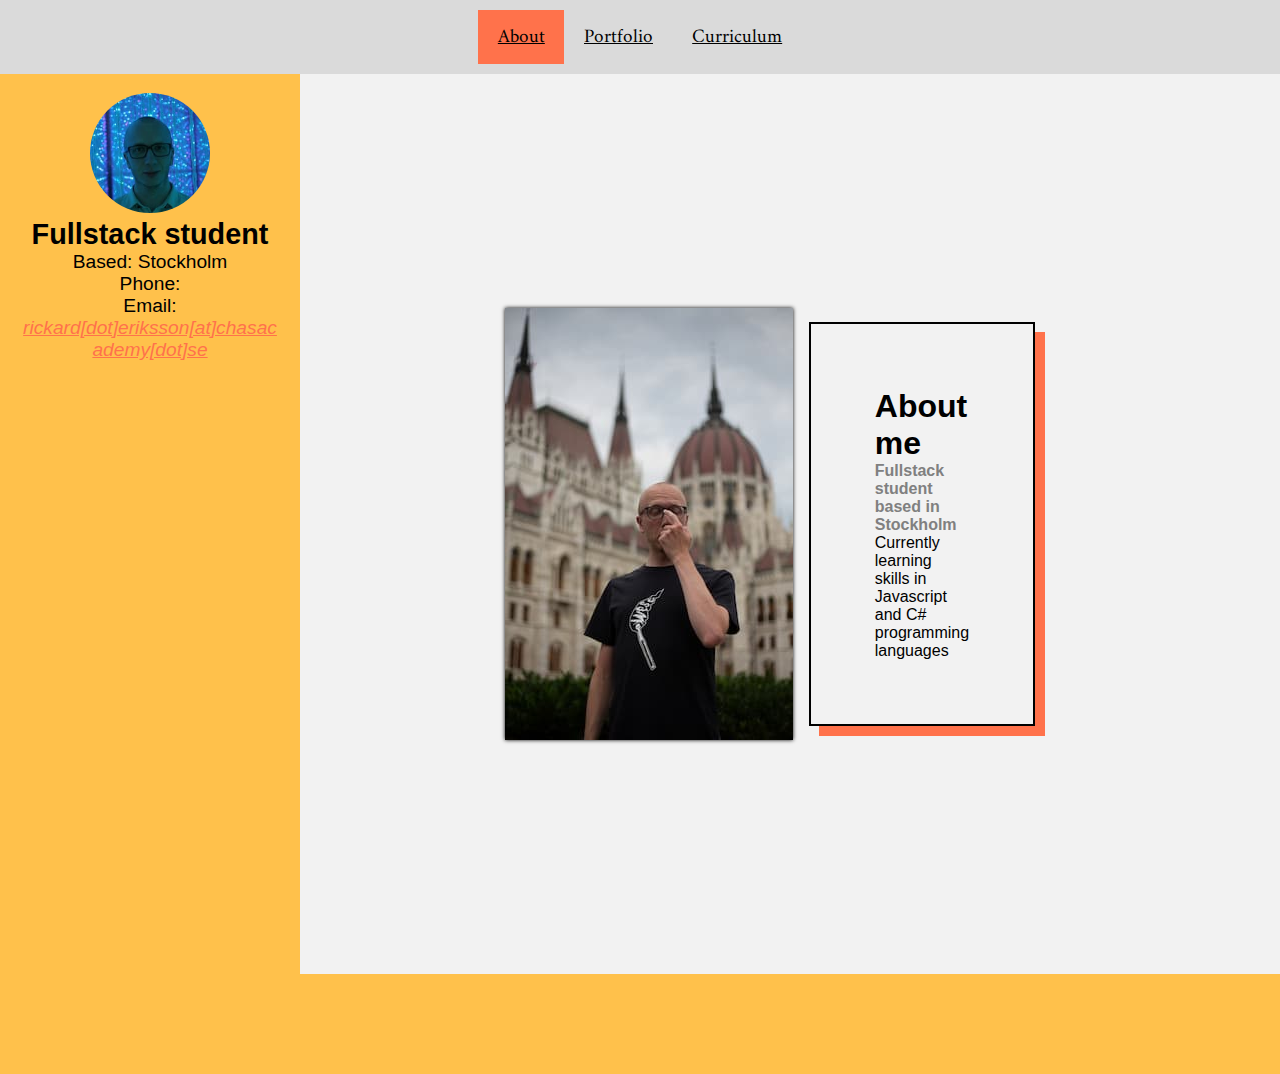
<file: index.html>
<!DOCTYPE html>
<html lang="en">

<head>

    <meta charset="UTF-8">
    <meta http-equiv="X-UA-Compatible" content="IE=edge">
    <meta name="viewport" content="width=device-width, initial-scale=1.0">
    <link rel="stylesheet" href="https://fonts.googleapis.com/css?family=Capriola">
    <link rel="stylesheet" href="style.css">
    <link rel="shortcut icon" href="#">
    <title>Rickard Home</title>
</head>

<body>
    <div class="hero">
        <header class="header">
            <!-- <h1>Header</h1> -->
            <nav class="navigation">
                <ul class="nav">
                    <!-- HIGHLIGHT NAVBAR WITH ACTIVE TAG -->
                    <li class="nav-item active"><a href="index.html" class="home">About</a></li>
                    <!-- <li class="nav-item"><a href="html-pages/about-me.html" class="about">About</a></li> -->
                    <li class="nav-item"><a href="portfolio.html" class="Portfolio">Portfolio</a></li>
                    <!-- <li class="nav-item"><a href="/CV-take-3/html-pages/about-me.html" class="about">About</a></li> -->
                    <li class="nav-item"><a href="curriculum.html" class="curriculum">Curriculum</a></li>
                </ul>
            </nav>
        </header>
        <div class="about-container">
            <aside>
                <img src="img/about-portrait.jpg" alt="portrait" class="aside-img">
                <h2>Fullstack student</h2>
                <p>Based: Stockholm</p>
                <p>Phone:</p>
                <p>Email: <a href="https://chasacademy.se"
                        class="chas-link">rickard[dot]eriksson[at]chasacademy[dot]se</a></p>
            </aside>
            <div class="about-content">
                <img src="img/about-me-pic.jpg" alt="this is me" class="content-img">
                <div class="about-text">
                    <h1>About me</h1>
                    <p id="me-id">Fullstack student based in Stockholm</p>
                    <p>Currently learning skills in Javascript and C# programming languages</p>
                </div>
            </div>
        </div>
    </div>
    <footer class="footer">
    </footer>
    <script src="app.js"></script>
</body>


</html>
</file>
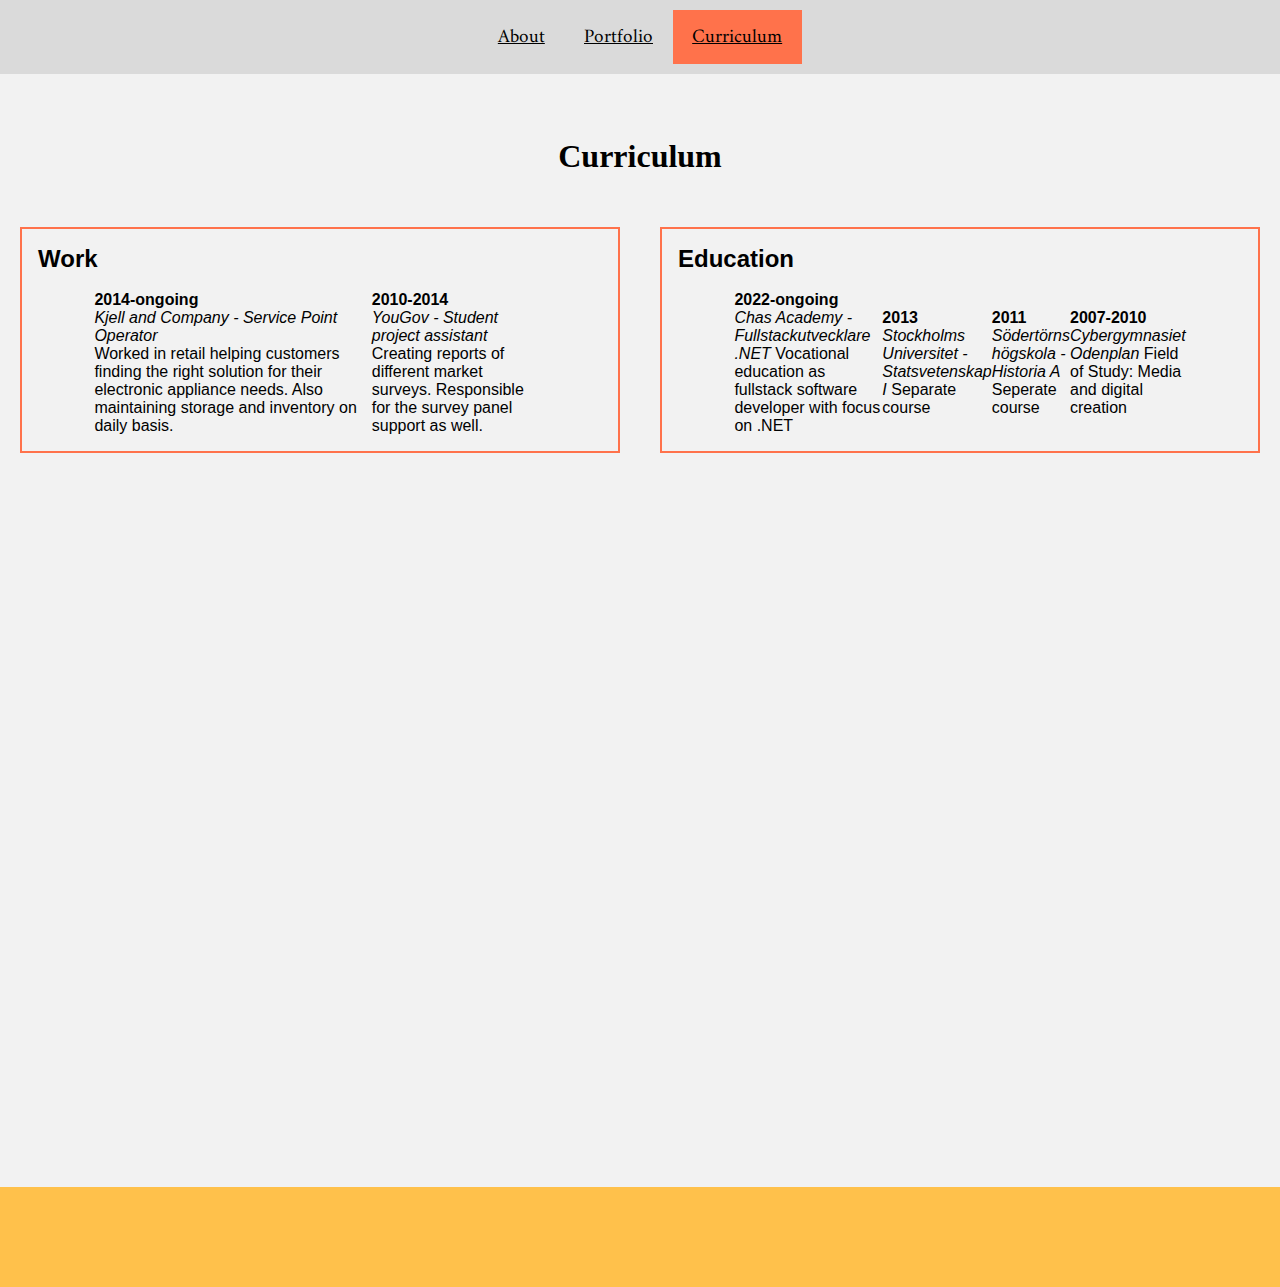
<file: curriculum.html>
<!DOCTYPE html>
<html lang="en">

<head>
    <meta charset="UTF-8">
    <meta http-equiv="X-UA-Compatible" content="IE=edge">
    <meta name="viewport" content="width=device-width, initial-scale=1.0">
    <link rel="stylesheet" href="style.css">
    <link rel="stylesheet" href="https://fonts.googleapis.com/css?family=Capriola">
    <link rel="shortcut icon" href="#">
    <title>Rickard CV</title>
</head>

<body>
    <header class="header">
        <nav class="navigation">
            <ul class="nav">
                <!-- HIGHLIGHT NAVBAR WITH ACTIVE TAG -->
                <li class="nav-item"><a href="index.html" class="home">About</a></li>
                <li class="nav-item"><a href="portfolio.html" class="Portfolio">Portfolio</a></li>
                <!-- <li class="nav-item"><a href="/CV-take-3/html-pages/about-me.html" class="about">About</a></li> -->
                <li class="nav-item active"><a href="curriculum.html">Curriculum</a></li>
            </ul>
        </nav>
    </header>

    <!-- MODALKNAPPEN -->

    <h1 id="cv-header">Curriculum</h1>
    <div class="cv-content">
        <article class="cv-education">
            <!-- <h2>Education</h2> -->
            <h2 class="workHeader">Work</h2><br>
            <ul class="workList"></ul>
        </article>

        <article class="cv-jobs">
            <!-- <h2>Work experience</h2> -->
            <h2 class="educationHeader">Education</h2><br>
            <ul class="educationList"></ul>
        </article>
    </div>
    <footer class="footer">
    </footer>
    <script src="app.js"></script>
</body>



</html>
</file>
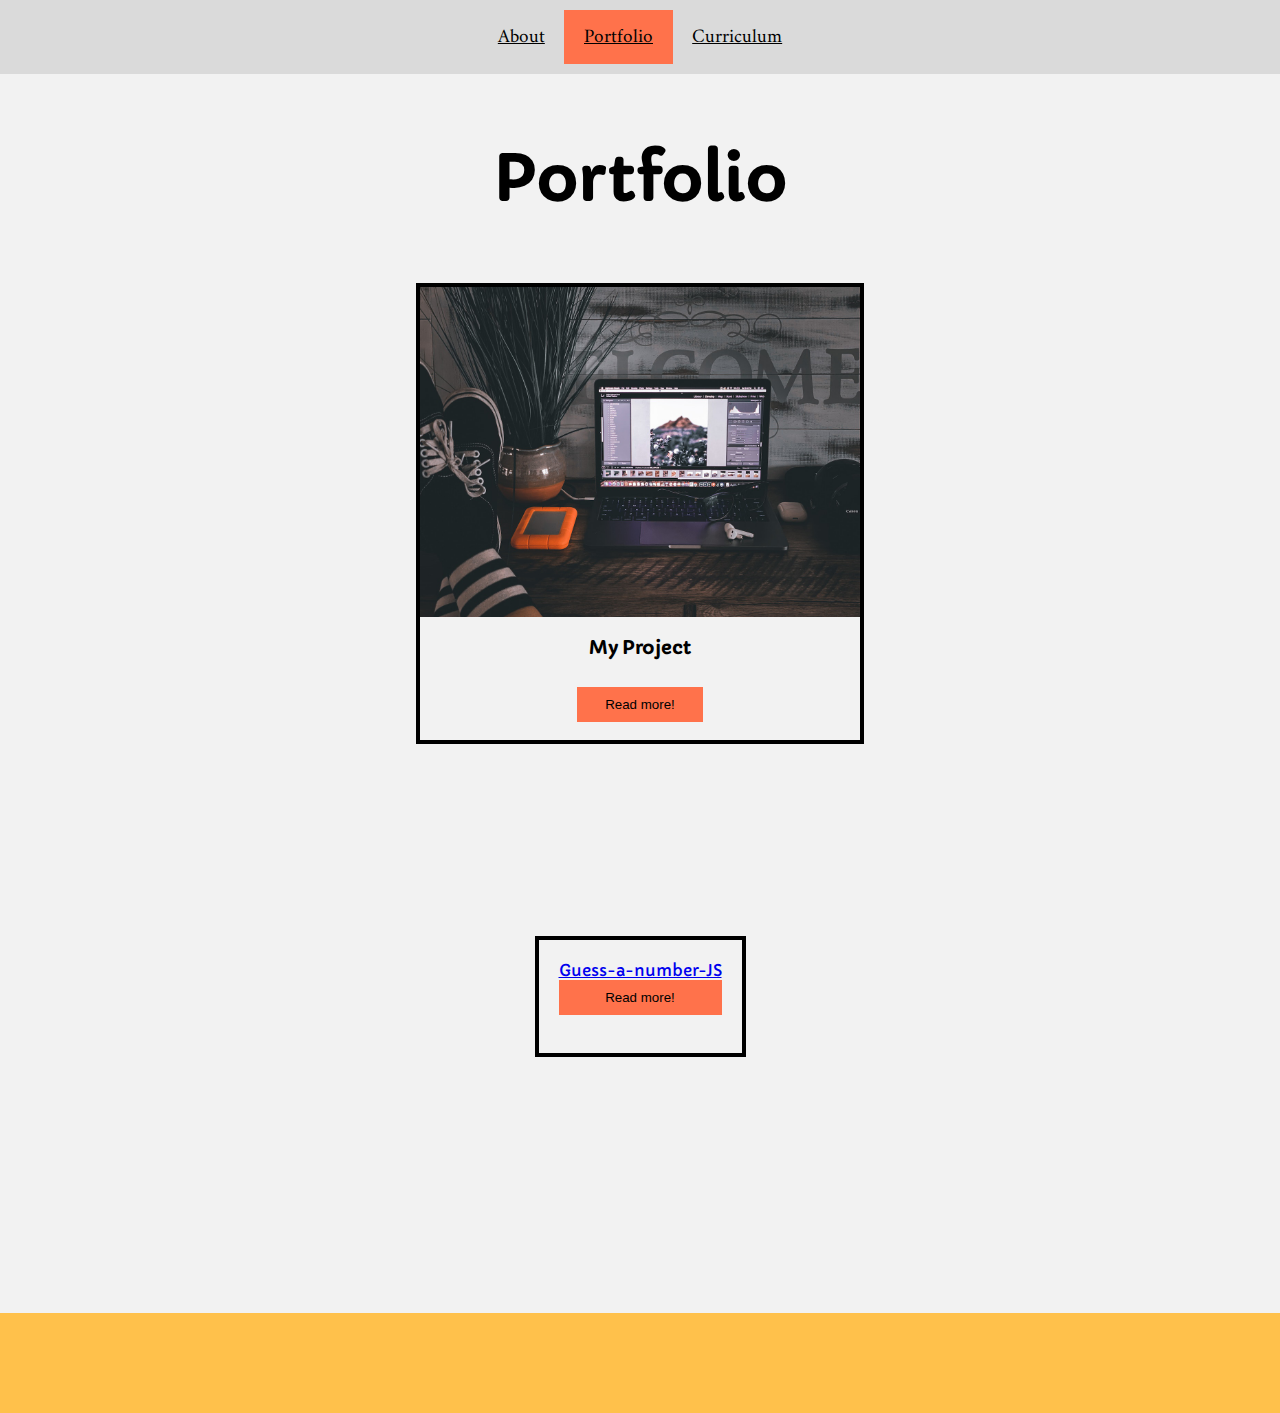
<file: portfolio.html>
<!DOCTYPE html>
<html lang="en">

<head>
    <meta charset="UTF-8">
    <meta http-equiv="X-UA-Compatible" content="IE=edge">
    <meta name="viewport" content="width=device-width, initial-scale=1.0">
    <link rel="stylesheet" href="style.css">
    <link rel="stylesheet" href="https://fonts.googleapis.com/css?family=Capriola">
    <link rel="shortcut icon" href="#">
    <title>Portfolio</title>
</head>

<body>
    <header class="header">
        <nav class="navigation">
            <nav class="navbar">
                <ul class="nav">
                    <!-- HIGHLIGHT NAVBAR WITH ACTIVE TAG -->
                    <li class="nav-item"><a href="index.html" class="about">About</a></li>
                    <li class="nav-item active"><a href="portfolio.jpg" class="Portfolio">Portfolio</a></li>
                    <li class="nav-item"><a href="curriculum.html" class="curriculum">Curriculum</a></li>
                </ul>
            </nav>
        </nav>
    </header>
    <div class="port-container">
        <h1>Portfolio</h1>
        <div class="port-card">
            <img src="./portfolio.jpg" alt="my project" style="width:100%" class="port-img">
            <div class="port-container">
                <h3><b>My Project</b></h3>
                <!-- <button><a href="#section1">"Read more...</a></button> -->
                <button class="modal-btn1" id="idModal1">Read more!</button>

                <div class="modal1">
                    <div class="modal-content1">
                        <span class="close-btn1">&times;</span>
                        <p>Here i developed a first draft of a website using only HTML and CSS in an
                            introductionary course on HTML and CSS. Cheers.</p>
                    </div>
                </div>
                <!-- <p>Lorem, ipsum dolor sit amet consectetur adipisicing.</p> -->
            </div>
        </div>
        <div class="port-card2">
            <a href="https://github.com/rieerep/Guess-a-number-JS">Guess-a-number-JS</a>
            <button class="modal-btn2" id="idModal2">Read more!</button>

            <div class="modal2">
                <div class="modal-content2">
                    <span class="close-btn2">&times;</span>
                    <p>I developed a <a href="https://github.com/rieerep/Guess-a-number-JS">Guess the number</a> game in
                        Javascript at a Code Jam Workshop inschool.</p>
                </div>
            </div>

        </div>
    </div>
    <footer class="footer"></footer>
    <script src="app.js"></script>
</body>


</html>
</file>
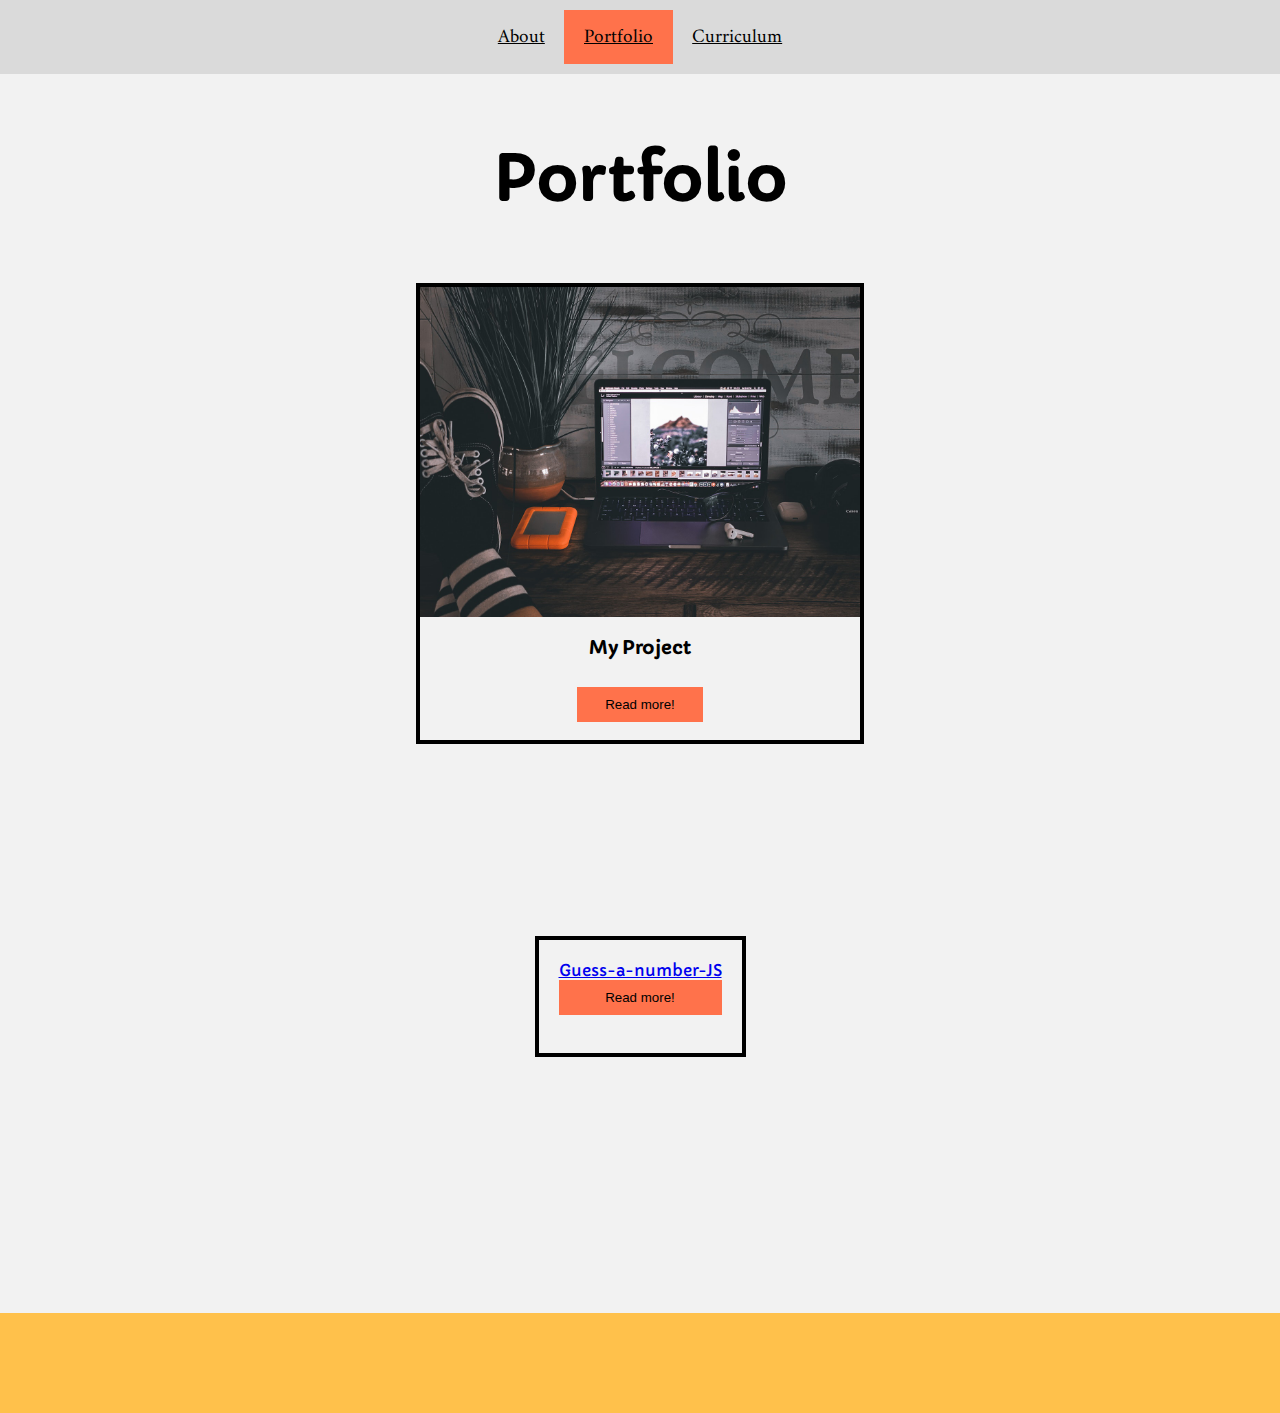
<file: html-pages/portfolio.html>
<!DOCTYPE html>
<html lang="en">

<head>
    <meta charset="UTF-8">
    <meta http-equiv="X-UA-Compatible" content="IE=edge">
    <meta name="viewport" content="width=device-width, initial-scale=1.0">
    <link rel="stylesheet" href="../style.css">
    <link rel="stylesheet" href="https://fonts.googleapis.com/css?family=Capriola">
    <link rel="shortcut icon" href="">
    <link rel="shortcut icon" href="#">
    <title>Portfolio</title>
</head>

<body>
    <header class="header">
        <!-- <h1>Header</h1> -->
        <nav class="navigation">
            <nav class="navbar">
                <ul class="nav">
                    <!-- HIGHLIGHT NAVBAR WITH ACTIVE TAG -->
                    <!-- <li class="nav-item"><a href="#home" class="home">Home</a></li> -->
                    <li class="nav-item"><a href="../index.html" class="about">About</a></li>
                    <li class="nav-item active"><a href="portfolio.html" class="Portfolio">Portfolio</a></li>
                    <!-- <li class="nav-item"><a href="/CV-take-3/html-pages/about-me.html" class="about">About</a></li> -->
                    <li class="nav-item"><a href="curriculum.html" class="curriculum">Curriculum</a></li>
                </ul>
            </nav>
            <!-- <p>Lorem ipsum dolor sit amet consectetur, adipisicing elit. Veniam, commodi!</p> -->
    </header>
    <div class="port-container">
        <h1 id>Portfolio</h1>
        <div class="port-card">
            <img src="../img/portfolio.jpg" alt="my project" style="width:100%" class="port-img">
            <div class="port-container">
                <h3><b>My Project</b></h3>
                <!-- <button><a href="#section1">"Read more...</a></button> -->
                <button class="modal-btn1" id="idModal1">Read more!</button>

                <div class="modal1">
                    <div class="modal-content1">
                        <span class="close-btn1">&times;</span>
                        <p>Here i developed a first draft of a website using only HTML and CSS in an
                            introductionary course on HTML and CSS. Cheers.</p>
                    </div>
                </div>
                <!-- <p>Lorem, ipsum dolor sit amet consectetur adipisicing.</p> -->
            </div>
        </div>
        <div class="port-card2">
            <a href="https://github.com/rieerep/Guess-a-number-JS">Guess-a-number-JS</a>
            <button class="modal-btn2" id="idModal2">Read more!</button>

            <div class="modal2">
                <div class="modal-content2">
                    <span class="close-btn2">&times;</span>
                    <p>I developed a <a href="https://github.com/rieerep/Guess-a-number-JS">Guess the number</a> game in
                        Javascript at a Code Jam Workshop inschool.</p>
                </div>
            </div>

        </div>
        <!-- <article class="draft-text">
            <h2 id="section1">My first website draft</h2>
            <p class="port-text"></p> -->
        </article>
    </div>

    <!-- ----------------- MODAL ----------------- -->
    <!-- <button class="modal-btn1" id="idModal1">Read more!</button>

    <div class="modal1">
        <div class="modal-content1">
            <span class="close-btn1">&times;</span>
            <p>Texten inne i modalen</p>
        </div>
    </div> -->

    <footer class="footer">
    </footer>

</body>
<script src="/app.js"></script>

</html>
</file>
<file: style.css>
@import url('https://fonts.googleapis.com/css2?family=Amiri&family=Caveat:wght@500&family=Oldenburg&display=swap');

* {
    /* border: 1px solid red; */
    margin: 0;
    padding: 0;
    box-sizing: border-box;
}

body {
    background: rgb(242, 242, 242);
    min-height: 100vh;
}

.hero {
    width: 100vw;
    height: 100%;
}

.header {
    width: 100%;
    /* display: flex; */
    background: #dadada;
    color: #000000;
    /* align-items: center;
    justify-content: center; */
    padding: 10px 10px;
    font-family: 'Amiri', serif;
}

.nav-item {
    padding: 10px;
}

ul {
    display: flex;
    margin-right: 10%;
    list-style-type: none;
    /* margin: 0; */
    padding: 0;
    margin-left: 10%;
    align-items: center;
    justify-content: center;
}

.navigation li.active {
    background-color: #ff724b
}

.about-container {
    width: 80vw;
    /* margin: auto; */
    height: 100vh;
    display: flex;
    font-family: Arial, Helvetica, sans-serif;
}

.about-text {
    border: 2px solid black;
    box-shadow: 10px 10px #ff724b;
    margin-left: 1em;
}

#me-id {
    font-weight: bold;
    color: gray;
}

.footer {
    background: #FFC14B;
    position: absolute;
    width: 100%;
    text-align: center;
    height: 100px;
    /* bottom: 0; */
    left: 0;
}

aside {
    background-color: #FFC14B;
    height: 100vh;
    text-align: center;
    width: 300px;
    font-size: 1.2em;
    padding: 1em;
    word-wrap: break-word;
}

.aside-img {
    width: 120px;
    height: 120px;
    border-radius: 5em;
    margin-left: auto;
    margin-right: auto;
}

.chas-link {
    color: #ff724b;
    font-style: italic;
}

.nav a {
    color: #000000;
    padding: 0.5em;
    font-size: 1.2em;
}

.nav a:hover {
    background: #FFC14B;
}

a:active {
    background-color: #ff724b;
}

.about-content {
    display: flex;
    flex-direction: row;
    max-width: 1200px;
    padding: 2em;
    align-items: center;
    padding-left: 20%;
}

.about-text {
    /* text-align: center; */
    padding: 4em;
}

.content-img {
    width: 100%;
    height: auto;
    max-height: 500px;
    width: 100%;
    max-width: 350px;
    box-shadow: 0px 0px 4px;
}

/* ---------- STYLE CURRICULUM ---------- */
.cv-content {
    display: flex;
    flex-direction: row;
    justify-content: center;
    align-items: center;
    font-family: Verdana, Geneva, Tahoma, sans-serif;
    padding-bottom: 714px;
}


.cv-education {
    border: 2px solid #ff724b;
    padding: 1em;
    max-width: 600px;
    margin: 20px;
    display: flex;
    flex-direction: column;
}

#cv-header {
    text-align: center;
    padding-top: 2em;
    padding-bottom: 1em;
    font-family: Cambria, Cochin, Georgia, Times, 'Times New Roman', serif;
}

.cv-jobs {
    border: 2px solid #ff724b;
    padding: 1em;
    max-width: 600px;
    margin: 20px;

}

.educationList {
    /* flex-direction: column; */
    /* display: inline; */
}

.workList {}

#edu-list {
    list-style-type: none;
}

#job-list {
    list-style-type: none;
}

/* STYLE PORTFOLIO */
.port-card {
    width: auto;
    display: flex;
    flex-direction: column;
    text-align: center;
    border: 4px solid #000000;
    max-width: 35%;
    margin-bottom: 10%;
    margin-top: 5%;
    font-family: 'Capriola', serif;
}

.port-card2 {

    width: auto;
    display: flex;
    flex-direction: column;
    text-align: center;
    border: 4px solid #000000;
    padding: 20px;
    max-width: 35%;
    margin-bottom: 20%;
    margin-top: 5%;
    font-family: 'Capriola', serif;

}

.port-container {
    display: flex;
    flex-direction: column;
    align-items: center;
}

.port-container>h1 {
    margin-top: 1em;
    font-size: 4rem;
    font-family: 'Capriola', serif;
    text-align: center;
}

.port-container>h3 {
    margin-bottom: 28px;
    margin-top: 18px;
}

.projects-container {
    font-family: 'Verdana';
    background: #FFC14B;
}

.draft-text {
    font-family: 'Capriola', serif;
    width: auto;
    max-width: 35%;
    margin-bottom: 10em;
}

#section1 {
    color: #ff724b;
    border-bottom: 2px solid #000000;
    margin-bottom: 1em;
}

button {
    background-color: #ff724b;
    border: none;
    color: #000000;
    padding: 10px 28px;
    margin-bottom: 18px;
}

button:hover {
    background-color: #ae4224;
}

/* ------ MODAL STYLING WITHIN PORTFOLIO ------ */

.modal1 {
    display: none;
    position: fixed;
    padding-top: 50px;
    left: 0;
    top: 0;
    width: 100%;
    height: 100%;
    background-color: rgb(0, 0, 0);
    background-color: rgba(0, 0, 0, 0.5);
}

.modal-content1 {
    position: relative;
    background-color: rgb(242, 242, 242);
    padding: 20px;
    margin: auto;
    width: 75%;
}

.close-btn1 {
    float: right;
    color: lightgray;
    font-size: 2rem;
    font-weight: bold;
}

.close-btn1:hover {
    color: darkblue;
}

/* ------ MODAL 2 STYLING WITHIN PORTFOLIO ------ */

.modal2 {
    display: none;
    position: fixed;
    padding-top: 50px;
    left: 0;
    top: 0;
    width: 100%;
    height: 100%;
    background-color: rgb(0, 0, 0);
    background-color: rgba(0, 0, 0, 0.5);
}

.modal-content2 {
    position: relative;
    background-color: rgb(242, 242, 242);
    padding: 20px;
    margin: auto;
    width: 75%;
}

.close-btn2 {
    float: right;
    color: lightgray;
    font-size: 2rem;
    font-weight: bold;
}

.close-btn2:hover {
    color: darkblue;
}

/* STYLE ABOUT ME */
.me-cards {
    display: flex;
    flex-wrap: wrap;
    justify-content: space-between;
}

@media only screen and (max-width: 600px) {
    body {
        /* background-color: lightskyblue; */
    }

    .header {
        flex-direction: column;
    }

    .nav {
        display: flex;
        flex-direction: column;
        justify-content: flex-start;
    }

    aside {
        width: 600px;

    }

    .about-container {
        flex-direction: column;
        align-items: center;
        width: 100%;
        position: relative;
        /* flex-wrap: wrap; */
    }

    .about-content {
        flex-direction: column-reverse;
    }

    ul {
        margin-left: 0px;
    }

    aside {
        font-size: 1em;
        width: 100%;
    }

    .content-img {
        order: 1;
        height: auto;
        width: 70%;
        margin-bottom: 20px;
    }

    /* STYLE MOBILE PORTFOLIO */
    .port-card {
        max-width: 80%;
    }

    .port-text {
        line-height: 1.5em;
    }

    .draft-text {
        max-width: 80%;
    }

    /* STYLE CURRICULUM */
    .cv-content {
        flex-direction: column;
    }

    .footer {
        display: none;
    }
}
</file>
